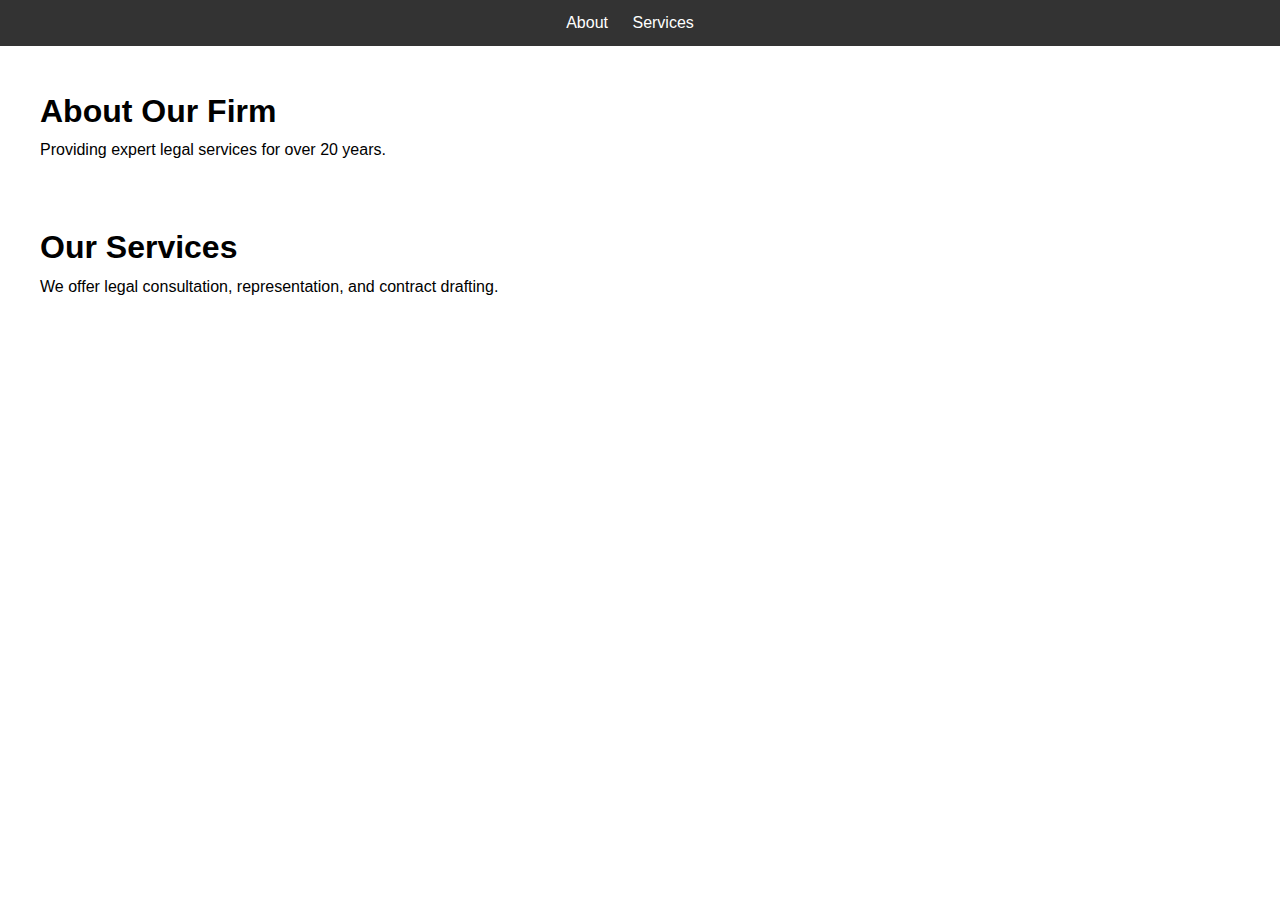
<file: Task 1/index.html>
<!DOCTYPE html>
<html lang="en">
<head>
  <meta charset="UTF-8" />
  <meta name="viewport" content="width=device-width, initial-scale=1.0" />
  <title>Lawyer Webpage</title>
  <link rel="stylesheet" href="style.css" />
</head>
<body>
  <nav class="navbar">
    <ul>
      <li><a href="#about">About</a></li>
      <li><a href="#services">Services</a></li>
    </ul>
  </nav>
  
  <section id="about">
    <h1>About Our Firm</h1>
    <p>Providing expert legal services for over 20 years.</p>
  </section>

  <section id="services">
    <h1>Our Services</h1>
    <p>We offer legal consultation, representation, and contract drafting.</p>
  </section>

  <script src="script.js"></script>
</body>
</html>
</file>
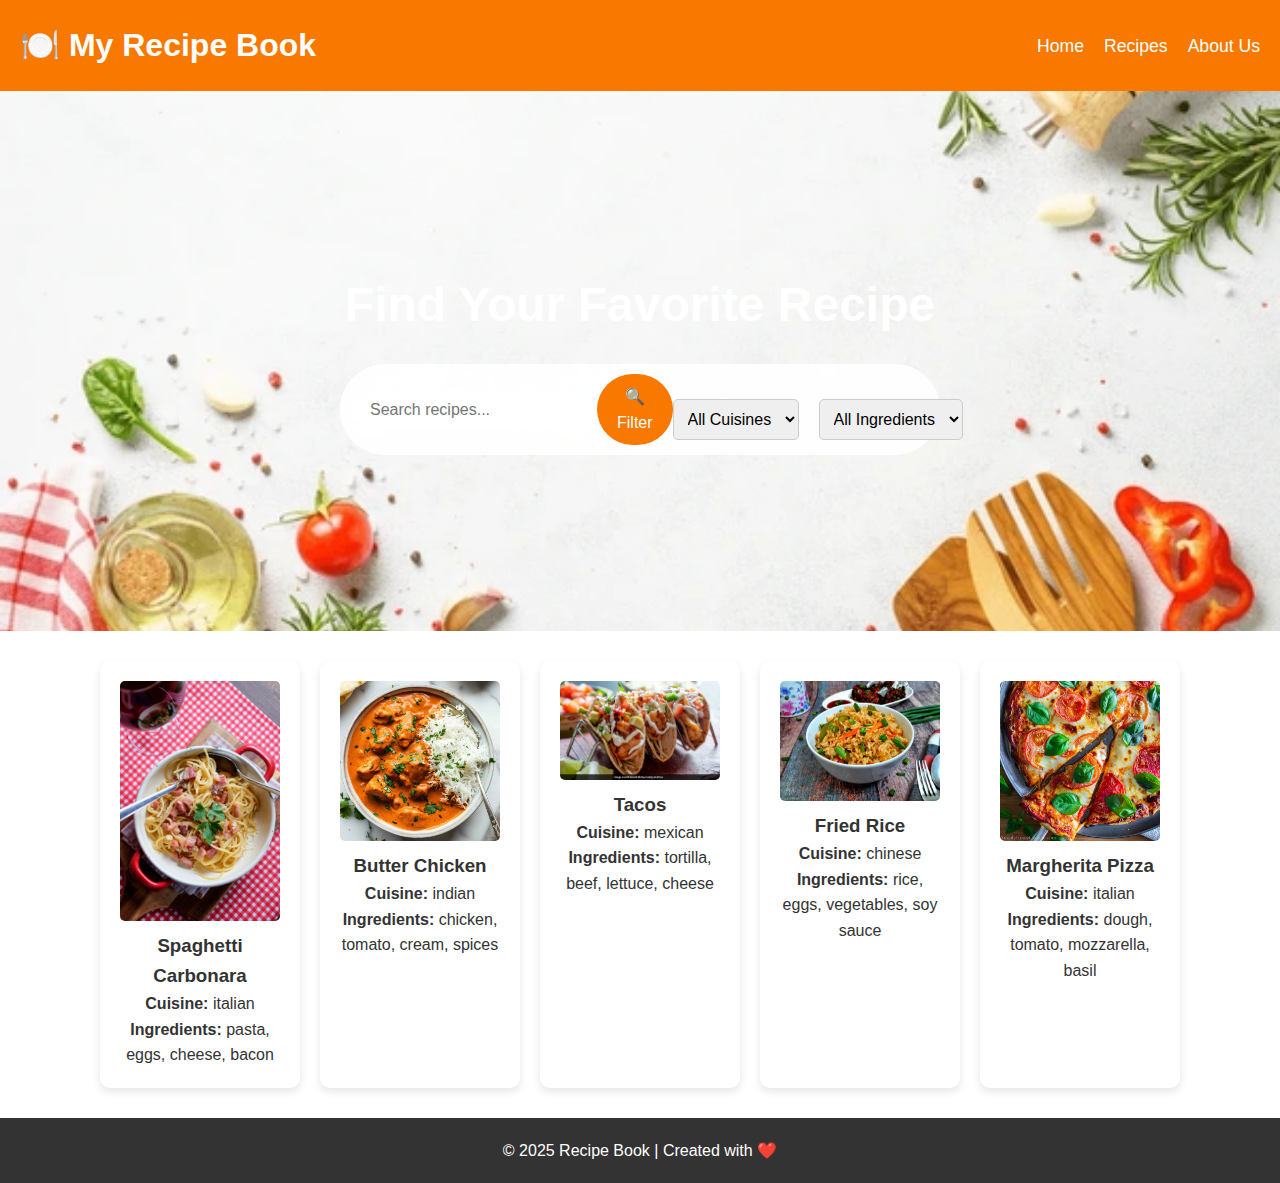
<file: Task 3/index.html>
<!DOCTYPE html>
<html lang="en">
<head>
    <meta charset="UTF-8">
    <meta name="viewport" content="width=device-width, initial-scale=1.0">
    <title>Recipe Book</title>
    <link rel="stylesheet" href="style.css">
    <script defer src="script.js"></script>
</head>
<body>
    <header>
        <h1>🍽️ My Recipe Book</h1>
        <nav>
            <ul>
                <li><a href="index.html">Home</a></li>
                <li><a href="recipes.html">Recipes</a></li>
                <li><a href="About Us.html">About Us</a></li>
               
            </ul>
        </nav>
    </header>

    <section id="home" class="hero">
        <h2>Find Your Favorite Recipe</h2>
        <div class="search-container">
            <input type="text" id="search" placeholder="Search recipes..." onkeyup="filterRecipes()">
            <div class="filter-btn" onclick="toggleFilterMenu()">🔍 Filter</div>
            <div id="filter-menu" class="filter-menu">
                <select id="cuisine-filter" onchange="filterRecipes()">
                    <option value="all">All Cuisines</option>
                    <option value="italian">Italian</option>
                    <option value="indian">Indian</option>
                    <option value="mexican">Mexican</option>
                    <option value="chinese">Chinese</option>
                </select>
                <select id="ingredient-filter" onchange="filterRecipes()">
                    <option value="all">All Ingredients</option>
                    <option value="chicken">Chicken</option>
                    <option value="vegetarian">Vegetarian</option>
                    <option value="pasta">Pasta</option>
                    <option value="rice">Rice</option>
                </select>
            </div>
        </div>
    </section>

    <section id="recipes" class="recipe-list">
        <!-- Recipes will be dynamically added here -->
    </section>

    <footer id="About Us">
        <p>&copy; 2025 Recipe Book | Created with ❤️</p>
    </footer>
</body>
</html>
</file>
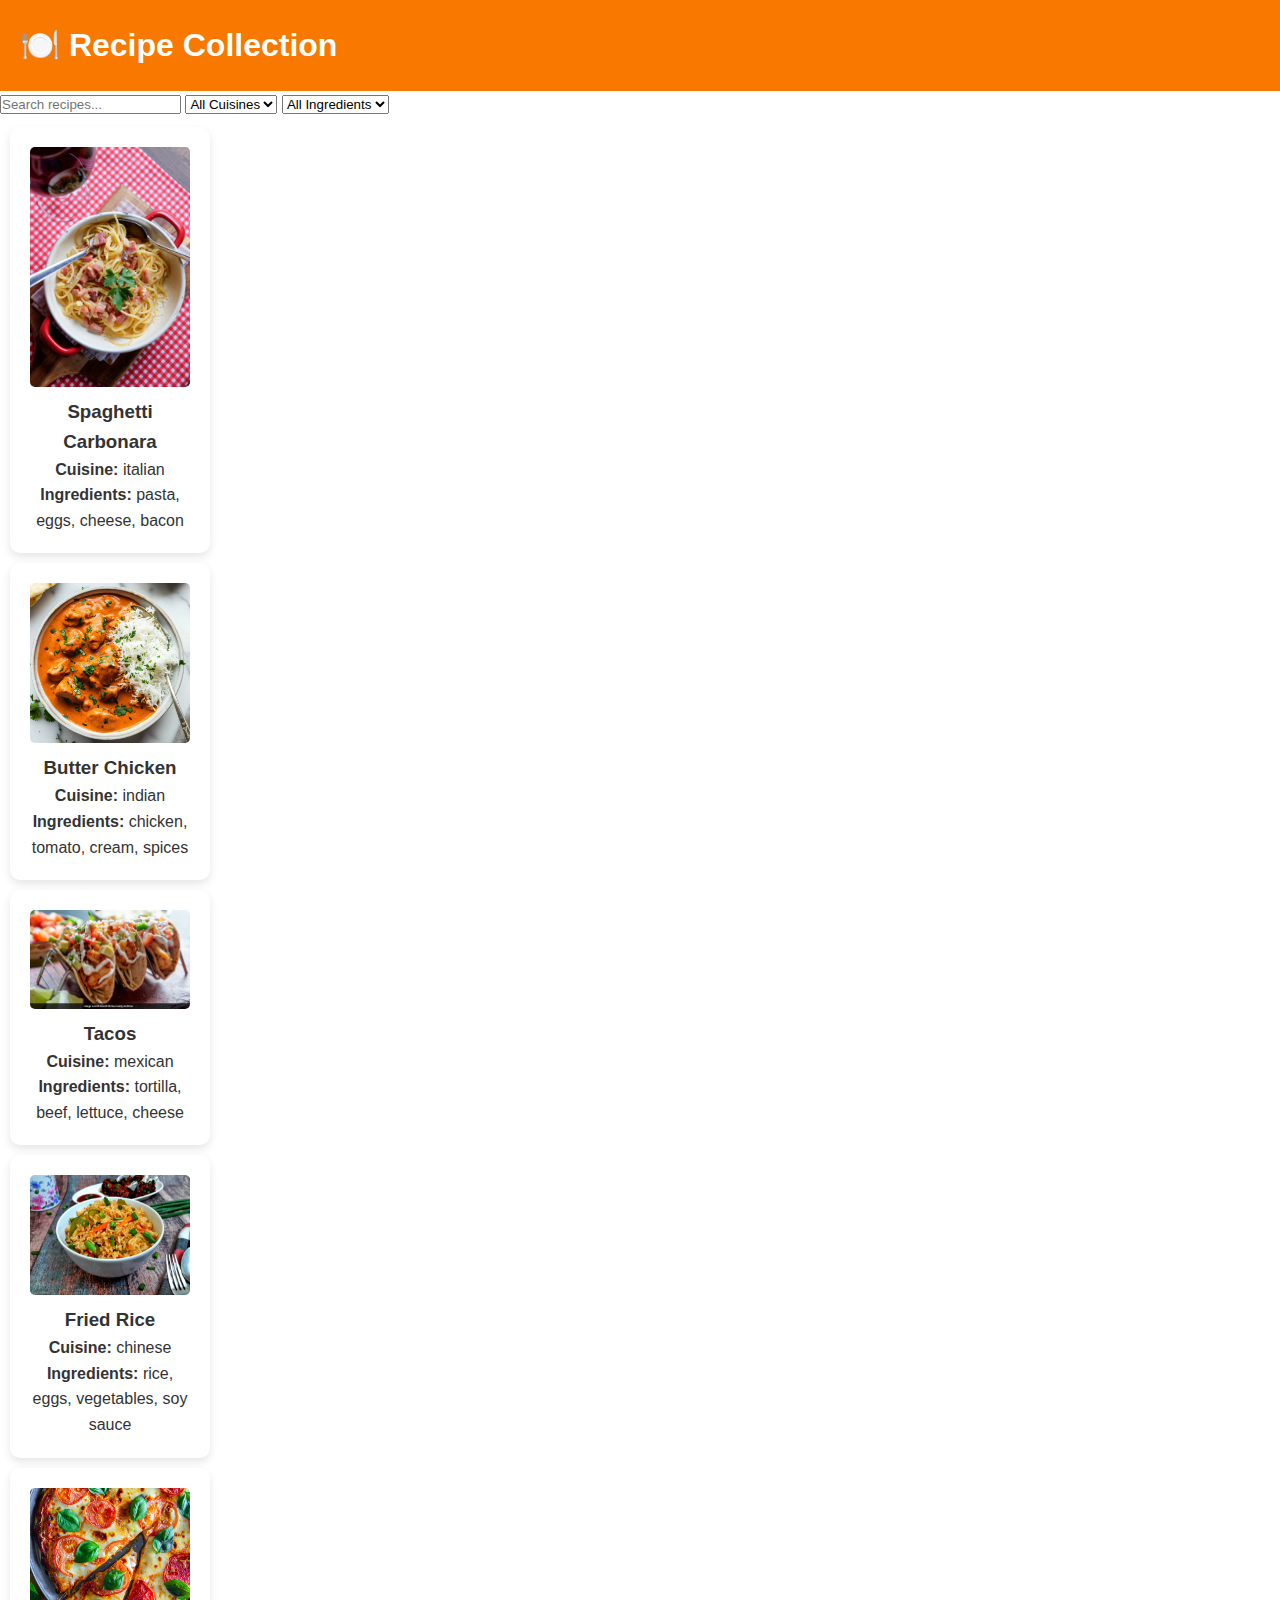
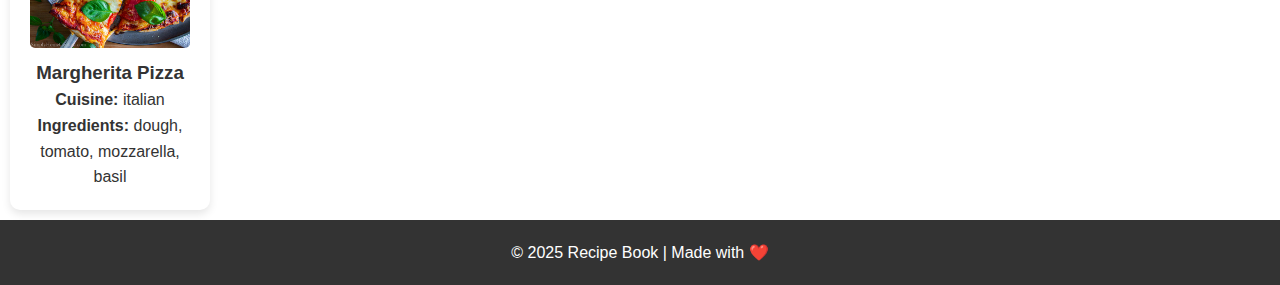
<file: Task 3/recipes.html>
<!DOCTYPE html>
<html lang="en">
<head>
    <meta charset="UTF-8">
    <meta name="viewport" content="width=device-width, initial-scale=1.0">
    <title>Recipe Collection</title>
    <link rel="stylesheet" href="style.css">
    <script defer src="script.js"></script>
</head>
<body>

    <header>
        <h1>🍽️ Recipe Collection</h1>
       
    </header>

    <section class="filter-section">
        <input type="text" id="search" placeholder="Search recipes..." onkeyup="filterRecipes()">
        
        <select id="cuisine-filter" onchange="filterRecipes()">
            <option value="all">All Cuisines</option>
            <option value="italian">Italian</option>
            <option value="indian">Indian</option>
            <option value="mexican">Mexican</option>
            <option value="chinese">Chinese</option>
        </select>

        <select id="ingredient-filter" onchange="filterRecipes()">
            <option value="all">All Ingredients</option>
            <option value="chicken">Chicken</option>
            <option value="vegetarian">Vegetarian</option>
            <option value="pasta">Pasta</option>
            <option value="rice">Rice</option>
        </select>
    </section>

    <section id="recipes" class="recipe-container">
        <!-- Recipes will be dynamically added here -->
    </section>

    <footer>
        <p>&copy; 2025 Recipe Book | Made with ❤️</p>
    </footer>

</body>
</html>
</file>
<file: Task 1/style.css>
* {
    box-sizing: border-box;
    margin: 0;
    padding: 0;
  }
  
  body {
    font-family: Arial, sans-serif;
    line-height: 1.6;
  }
  
  .navbar {
    background-color: #333;
    padding: 10px;
    text-align: center;
  }
  
  .navbar ul {
    list-style: none;
  }
  
  .navbar ul li {
    display: inline;
    margin-right: 20px;
  }
  
  .navbar ul li a {
    color: white;
    text-decoration: none;
  }
  
  section {
    padding: 20px;
    margin: 20px;
  }
  
  @media (max-width: 600px) {
    .navbar ul li {
      display: block;
      margin: 10px 0;
    }
  }
</file>
<file: Task 3/style.css>
/* Reset and Global Styles */
* {
    margin: 0;
    padding: 0;
    box-sizing: border-box;
  }
  
  body {
    font-family: 'Arial', sans-serif;
    line-height: 1.6;
    color: #333;
  }
  
  /* Header Styles */
  header {
    background-color: #f87800;
    padding: 20px;
    display: flex;
    justify-content: space-between;
    align-items: center;
  }
  
  header h1 {
    font-size: 2rem;
    color: #fff;
  }
  
  nav ul {
    list-style: none;
    display: flex;
  }
  
  nav ul li {
    margin-left: 20px;
  }
  
  nav ul li a {
    text-decoration: none;
    color: #fff;
    font-size: 1.1rem;
    transition: color 0.3s;
  }
  
  nav ul li a:hover {
    color: #333;
  }
  
  /* Hero Section */
  .hero {
    /* If you have a background image, replace 'hero-bg.jpg' with your image path */
    background: url('images/image6.webp') no-repeat center center/cover;
    height: 60vh;
    display: flex;
    flex-direction: column;
    justify-content: center;
    align-items: center;
    text-align: center;
    color: #fff;
    padding: 0 20px;
  }
  
  .hero h2 {
    font-size: 3rem;
    margin-bottom: 20px;
  }
  
  /* Search Container and Filter */
  .search-container {
    background: rgba(255, 255, 255, 0.9);
    border-radius: 50px;
    padding: 10px 20px;
    display: flex;
    align-items: center;
    width: 80%;
    max-width: 600px;
    margin: 0 auto;
  }
  
  .search-container input[type="text"] {
    border: none;
    outline: none;
    flex: 1;
    padding: 10px;
    font-size: 1rem;
    border-radius: 50px;
  }
  
  .filter-btn {
    background-color: #f87800;
    color: #fff;
    padding: 10px 20px;
    border-radius: 50px;
    cursor: pointer;
    margin-left: 10px;
    transition: background-color 0.3s;
  }
  
  .filter-btn:hover {
    background-color: #d96200;
  }
  
  /* Filter Menu */
  .filter-menu {
    margin-top: 20px;
    display: flex;
    justify-content: center;
    gap: 20px;
  }
  
  .filter-menu select {
    padding: 10px;
    border-radius: 5px;
    border: 1px solid #ccc;
    outline: none;
    font-size: 1rem;
  }
  
  /* Recipe List Styles */
  .recipe-list {
    display: flex;
    flex-wrap: wrap;
    justify-content: center;
    padding: 20px;
}

.recipe-card {
    background: white;
    padding: 20px;
    margin: 10px;
    border-radius: 10px;
    box-shadow: 0 4px 8px rgba(0, 0, 0, 0.1);
    text-align: center;
    width: 200px;
}

.recipe-card img {
    max-width: 100%;
    height: auto;
    border-radius: 5px;
    display: block;
    margin: 0 auto 10px;
}
  
  /* Footer Styles */
  footer {
    background-color: #333;
    color: #fff;
    text-align: center;
    padding: 20px;
  }
  
  /* Responsive Styles */
  @media (max-width: 768px) {
    header {
      flex-direction: column;
      align-items: flex-start;
    }
  
    nav ul {
      flex-direction: column;
      margin-top: 10px;
    }
  
    nav ul li {
      margin: 5px 0;
    }
  
    .hero h2 {
      font-size: 2.5rem;
    }
  
    .search-container {
      flex-direction: column;
    }
  
    .filter-btn {
      margin-left: 0;
      margin-top: 10px;
    }
  
    .filter-menu {
      flex-direction: column;
      gap: 10px;
    }
  }
</file>
